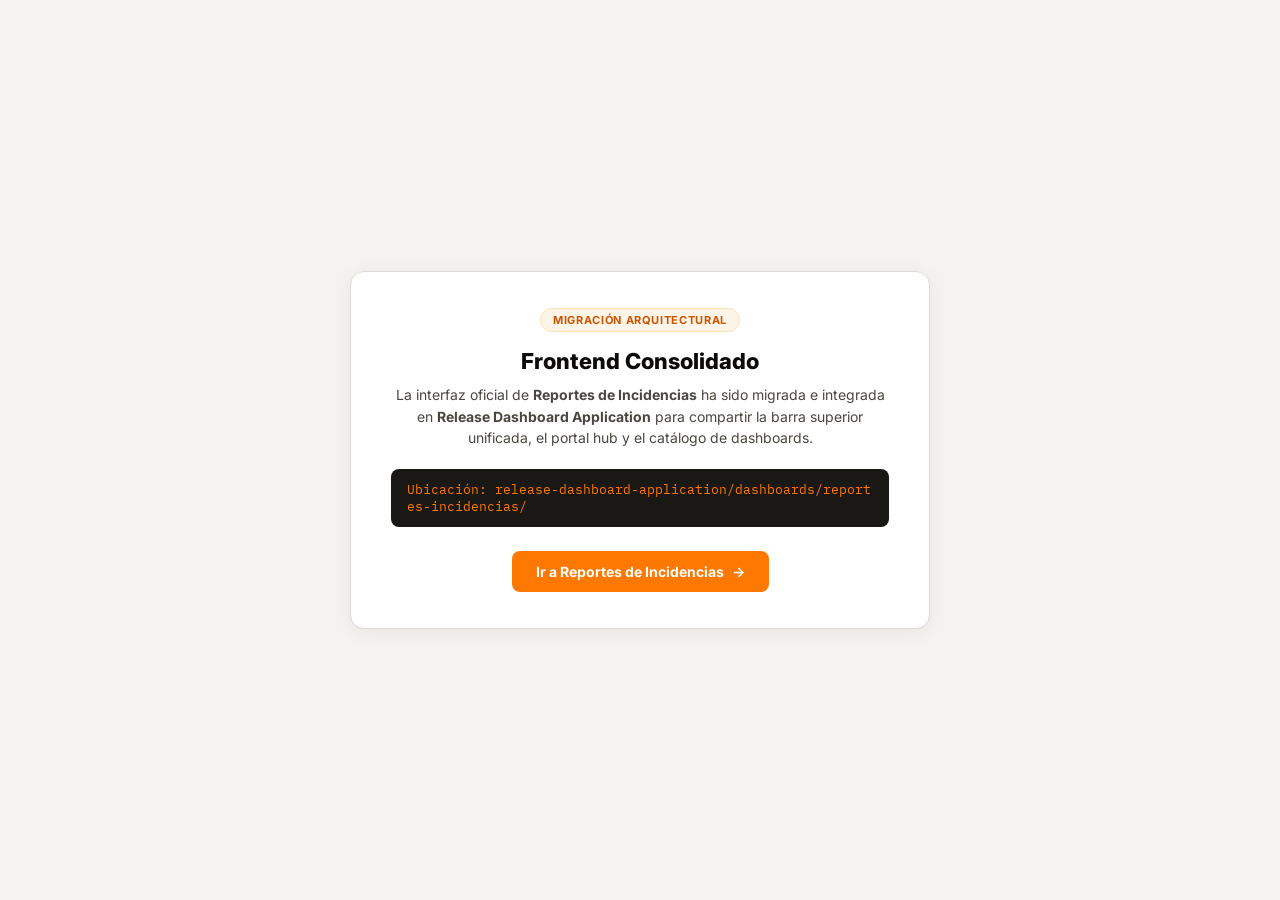
<file: app/index.html>
<!DOCTYPE html>
<html lang="es">
<head>
  <meta charset="utf-8">
  <meta name="viewport" content="width=device-width, initial-scale=1">
  <title>Reportes de Incidencias — Redirección a Release Dashboard</title>
  <link rel="preconnect" href="https://fonts.googleapis.com">
  <link rel="preconnect" href="https://fonts.gstatic.com" crossorigin="">
  <link href="https://fonts.googleapis.com/css2?family=Inter:wght@400;600;700;800&family=IBM+Plex+Mono:wght@500;600&display=swap" rel="stylesheet">
  <style>
    * { box-sizing: border-box; }
    body {
      margin: 0;
      padding: 0;
      font-family: 'Inter', system-ui, -apple-system, sans-serif;
      background: #F5F3F0;
      color: #0C0B09;
      min-height: 100vh;
      display: flex;
      align-items: center;
      justify-content: center;
    }
    .card {
      background: #FFFFFF;
      border: 1.5px solid #DEDAD3;
      border-radius: 14px;
      padding: 36px 40px;
      max-width: 580px;
      width: 90%;
      box-shadow: 0 4px 20px rgba(12, 11, 9, 0.06);
      text-align: center;
    }
    .badge {
      display: inline-block;
      font-size: 11px;
      font-weight: 700;
      text-transform: uppercase;
      letter-spacing: 0.06em;
      padding: 4px 12px;
      border-radius: 20px;
      background: #FFF4E8;
      color: #C95600;
      border: 1px solid #FFE0B2;
      margin-bottom: 16px;
    }
    h1 {
      margin: 0 0 10px;
      font-size: 22px;
      font-weight: 800;
      color: #0C0B09;
    }
    p {
      margin: 0 0 20px;
      font-size: 14px;
      color: #4A4640;
      line-height: 1.55;
    }
    .code-box {
      background: #1A1815;
      color: #FF7900;
      font-family: 'IBM Plex Mono', monospace;
      font-size: 13px;
      padding: 12px 16px;
      border-radius: 8px;
      text-align: left;
      margin-bottom: 24px;
      word-break: break-all;
    }
    .btn {
      display: inline-flex;
      align-items: center;
      justify-content: center;
      gap: 8px;
      background: #FF7900;
      color: #FFFFFF;
      text-decoration: none;
      font-weight: 700;
      font-size: 14px;
      padding: 12px 24px;
      border-radius: 8px;
      transition: background 0.15s ease, transform 0.15s ease;
    }
    .btn:hover {
      background: #E66A00;
      transform: translateY(-1px);
    }
  </style>
  <script>
    // Redirección automática si se accede vía Nginx en producción o proxy local
    (function () {
      var origin = window.location.origin;
      var targetPath = '/dashboards/reportes-incidencias/';
      // Si estamos en el puerto 8081 (Nginx VPS) o en 8089 (serve_app local)
      if (window.location.port === '8081' || window.location.port === '8089') {
        window.location.replace(origin + targetPath);
      }
    })();
  </script>
</head>
<body>
  <div class="card">
    <div class="badge">Migración Arquitectural</div>
    <h1>Frontend Consolidado</h1>
    <p>
      La interfaz oficial de <strong>Reportes de Incidencias</strong> ha sido migrada e integrada en 
      <strong>Release Dashboard Application</strong> para compartir la barra superior unificada, 
      el portal hub y el catálogo de dashboards.
    </p>
    <div class="code-box">
      Ubicación: release-dashboard-application/dashboards/reportes-incidencias/
    </div>
    <div>
      <a href="/dashboards/reportes-incidencias/" class="btn" id="redirectBtn">
        <span>Ir a Reportes de Incidencias</span>
        <span aria-hidden="true">→</span>
      </a>
    </div>
  </div>
  <script>
    // En caso de estar en localhost:8080 (servidor estático antiguo), apuntar al puerto 8081 / 8089
    var btn = document.getElementById('redirectBtn');
    if (window.location.port === '8080') {
      btn.href = 'http://' + window.location.hostname + ':8081/dashboards/reportes-incidencias/';
    }
  </script>
</body>
</html>
</file>
